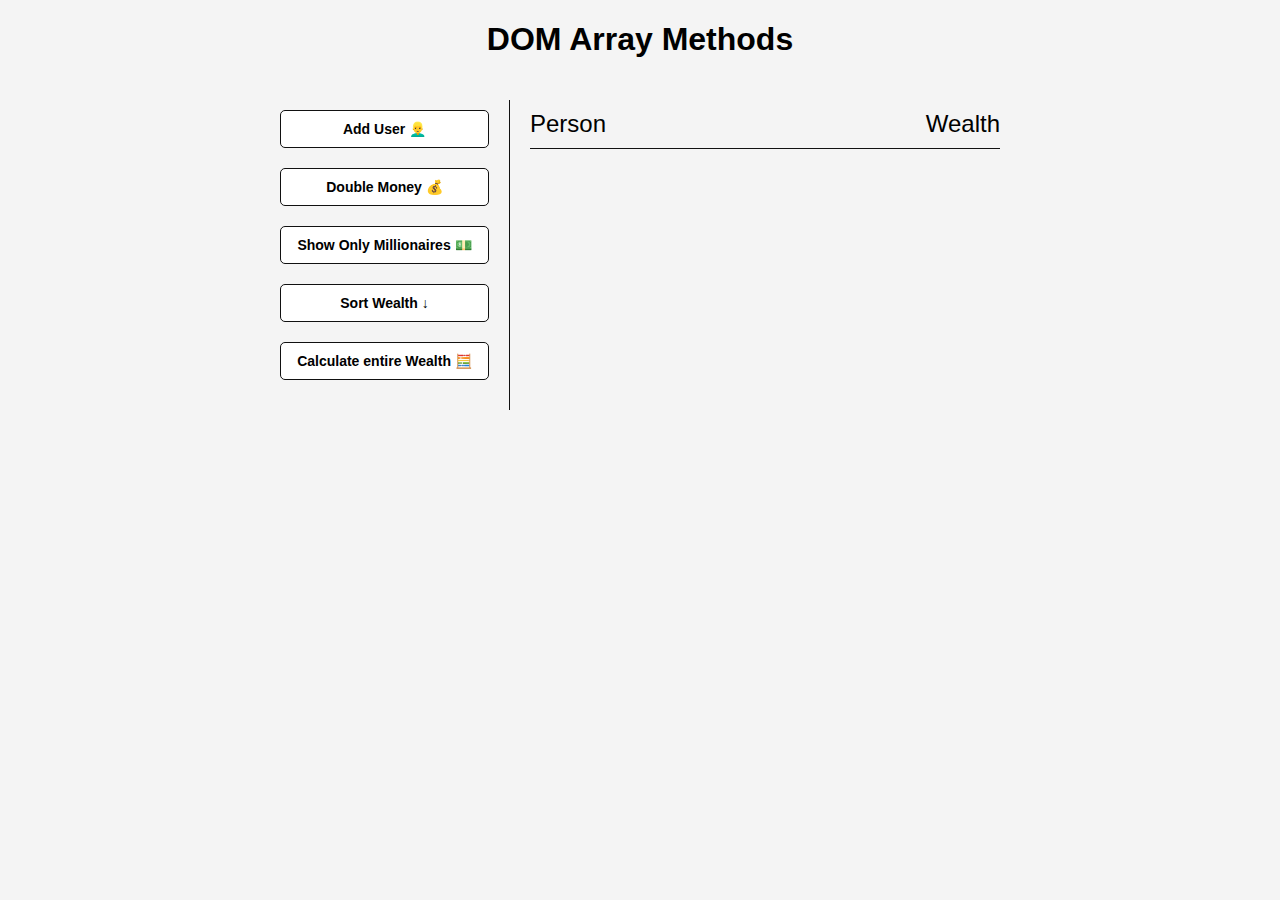
<file: dom-array-methods-advance/index.html>
<!DOCTYPE html>
<html lang="en">
  <head>
    <meta charset="UTF-8" />
    <meta name="viewport" content="width=device-width, initial-scale=1.0" />
    <meta http-equiv="X-UA-Compatible" content="ie=edge" />
    <link rel="stylesheet" href="style.css" />
    <title>DOM Array Methods</title>
  </head>
  <body>
    <h1>DOM Array Methods</h1>

    <div class="container">
      <aside>
        <button id="add-user">Add User 👱‍♂️</button>
        <button id="double">Double Money 💰</button>
        <button id="show-millionaires">Show Only Millionaires 💵</button>
        <button id="sort">Sort Wealth ↓</button>
        <button id="calculate-wealth">Calculate entire Wealth 🧮</button>
      </aside>

      <main id="main">
        <h2><strong>Person</strong> Wealth</h2>
      </main>
    </div>
    <script src="currency.js"></script>
    <script src="user.js"></script>
    <script src="DOM.js"></script>
    <script src="Observer.js"></script>
    <script src="script.js"></script>
  </body>
</html>
</file>
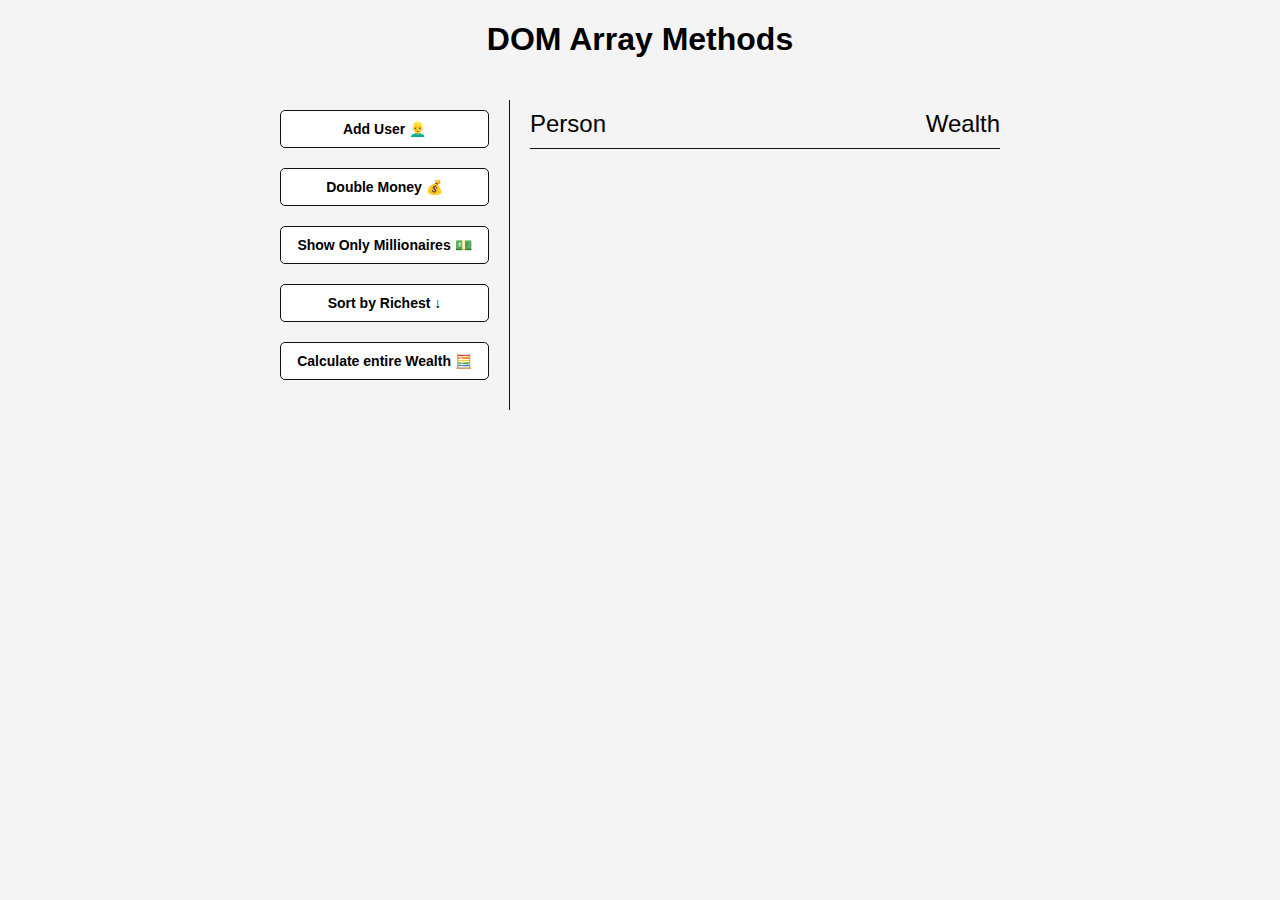
<file: dom-array-methods/index.html>
<!DOCTYPE html>
<html lang="en">
  <head>
    <meta charset="UTF-8" />
    <meta name="viewport" content="width=device-width, initial-scale=1.0" />
    <meta http-equiv="X-UA-Compatible" content="ie=edge" />
    <link rel="stylesheet" href="style.css" />
    <title>DOM Array Methods</title>
  </head>
  <body>
    <h1>DOM Array Methods</h1>

    <div class="container">
      <aside>
        <button id="add-user">Add User 👱‍♂️</button>
        <button id="double">Double Money 💰</button>
        <button id="show-millionaires">Show Only Millionaires 💵</button>
        <button id="sort">Sort by Richest ↓</button>
        <button id="calculate-wealth">Calculate entire Wealth 🧮</button>
      </aside>

      <main id="main">
        <h2><strong>Person</strong> Wealth</h2>
      </main>
    </div>

    <script src="script.js"></script>
  </body>
</html>
</file>
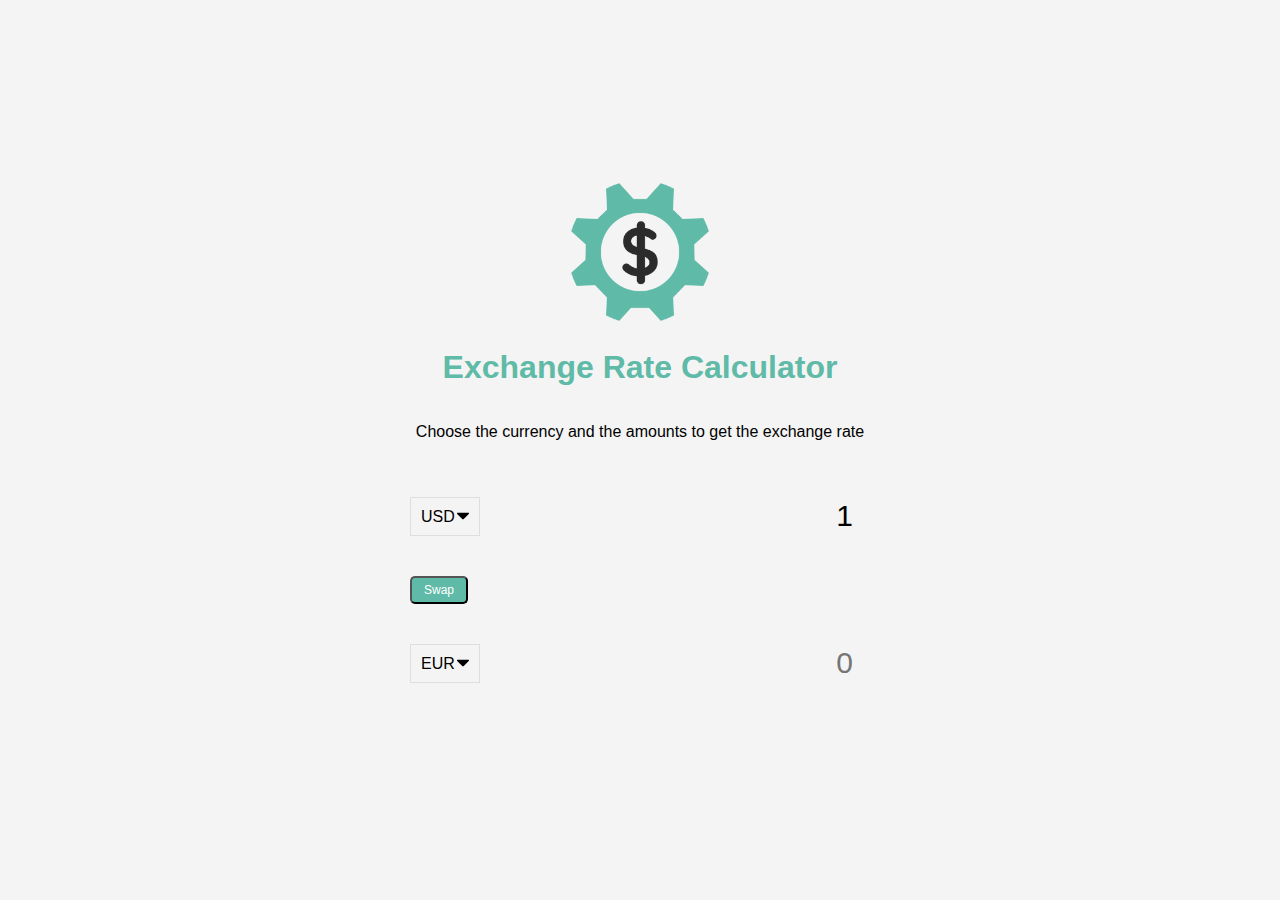
<file: exchange-rate/index.html>
<!DOCTYPE html>
<html lang="en">

<head>
  <meta charset="UTF-8" />
  <meta name="viewport" content="width=device-width, initial-scale=1.0" />
  <meta http-equiv="X-UA-Compatible" content="ie=edge" />
  <title>Exchange Rate Calculator</title>
  <link rel="stylesheet" href="style.css" />
</head>

<body>
  <img src="img/money.png" alt="" class="money-img" />
  <h1>Exchange Rate Calculator</h1>
  <p>Choose the currency and the amounts to get the exchange rate</p>

  <div class="container">
    <div class="currency">
      <select id="currency-one">
        <option value="AED">AED</option>
        <option value="ARS">ARS</option>
        <option value="AUD">AUD</option>
        <option value="BGN">BGN</option>
        <option value="BRL">BRL</option>
        <option value="BSD">BSD</option>
        <option value="CAD">CAD</option>
        <option value="CHF">CHF</option>
        <option value="CLP">CLP</option>
        <option value="CNY">CNY</option>
        <option value="COP">COP</option>
        <option value="CZK">CZK</option>
        <option value="DKK">DKK</option>
        <option value="DOP">DOP</option>
        <option value="EGP">EGP</option>
        <option value="EUR">EUR</option>
        <option value="FJD">FJD</option>
        <option value="GBP">GBP</option>
        <option value="GTQ">GTQ</option>
        <option value="HKD">HKD</option>
        <option value="HRK">HRK</option>
        <option value="HUF">HUF</option>
        <option value="IDR">IDR</option>
        <option value="ILS">ILS</option>
        <option value="INR">INR</option>
        <option value="ISK">ISK</option>
        <option value="JPY">JPY</option>
        <option value="KRW">KRW</option>
        <option value="KZT">KZT</option>
        <option value="MXN">MXN</option>
        <option value="MYR">MYR</option>
        <option value="NOK">NOK</option>
        <option value="NZD">NZD</option>
        <option value="PAB">PAB</option>
        <option value="PEN">PEN</option>
        <option value="PHP">PHP</option>
        <option value="PKR">PKR</option>
        <option value="PLN">PLN</option>
        <option value="PYG">PYG</option>
        <option value="RON">RON</option>
        <option value="RUB">RUB</option>
        <option value="SAR">SAR</option>
        <option value="SEK">SEK</option>
        <option value="SGD">SGD</option>
        <option value="THB">THB</option>
        <option value="TRY">TRY</option>
        <option value="TWD">TWD</option>
        <option value="UAH">UAH</option>
        <option value="USD" selected>USD</option>
        <option value="UYU">UYU</option>
        <option value="VND">VND</option>
        <option value="ZAR">ZAR</option>
      </select>
      <input type="number" id="amount-one" placeholder="0" value="1" />
    </div>

    <div class="swap-rate-container">
      <button class="btn" id="swap">
        Swap
      </button>
      <div class="rate" id="rate"></div>
    </div>

    <div class="currency">
      <select id="currency-two">
        <option value="AED">AED</option>
        <option value="ARS">ARS</option>
        <option value="AUD">AUD</option>
        <option value="BGN">BGN</option>
        <option value="BRL">BRL</option>
        <option value="BSD">BSD</option>
        <option value="CAD">CAD</option>
        <option value="CHF">CHF</option>
        <option value="CLP">CLP</option>
        <option value="CNY">CNY</option>
        <option value="COP">COP</option>
        <option value="CZK">CZK</option>
        <option value="DKK">DKK</option>
        <option value="DOP">DOP</option>
        <option value="EGP">EGP</option>
        <option value="EUR" selected>EUR</option>
        <option value="FJD">FJD</option>
        <option value="GBP">GBP</option>
        <option value="GTQ">GTQ</option>
        <option value="HKD">HKD</option>
        <option value="HRK">HRK</option>
        <option value="HUF">HUF</option>
        <option value="IDR">IDR</option>
        <option value="ILS">ILS</option>
        <option value="INR">INR</option>
        <option value="ISK">ISK</option>
        <option value="JPY">JPY</option>
        <option value="KRW">KRW</option>
        <option value="KZT">KZT</option>
        <option value="MXN">MXN</option>
        <option value="MYR">MYR</option>
        <option value="NOK">NOK</option>
        <option value="NZD">NZD</option>
        <option value="PAB">PAB</option>
        <option value="PEN">PEN</option>
        <option value="PHP">PHP</option>
        <option value="PKR">PKR</option>
        <option value="PLN">PLN</option>
        <option value="PYG">PYG</option>
        <option value="RON">RON</option>
        <option value="RUB">RUB</option>
        <option value="SAR">SAR</option>
        <option value="SEK">SEK</option>
        <option value="SGD">SGD</option>
        <option value="THB">THB</option>
        <option value="TRY">TRY</option>
        <option value="TWD">TWD</option>
        <option value="UAH">UAH</option>
        <option value="USD">USD</option>
        <option value="UYU">UYU</option>
        <option value="VND">VND</option>
        <option value="ZAR">ZAR</option>
      </select>
      <input type="number" id="amount-two" placeholder="0" />
    </div>
  </div>

  <script src="script.js"></script>
</body>

</html>
</file>
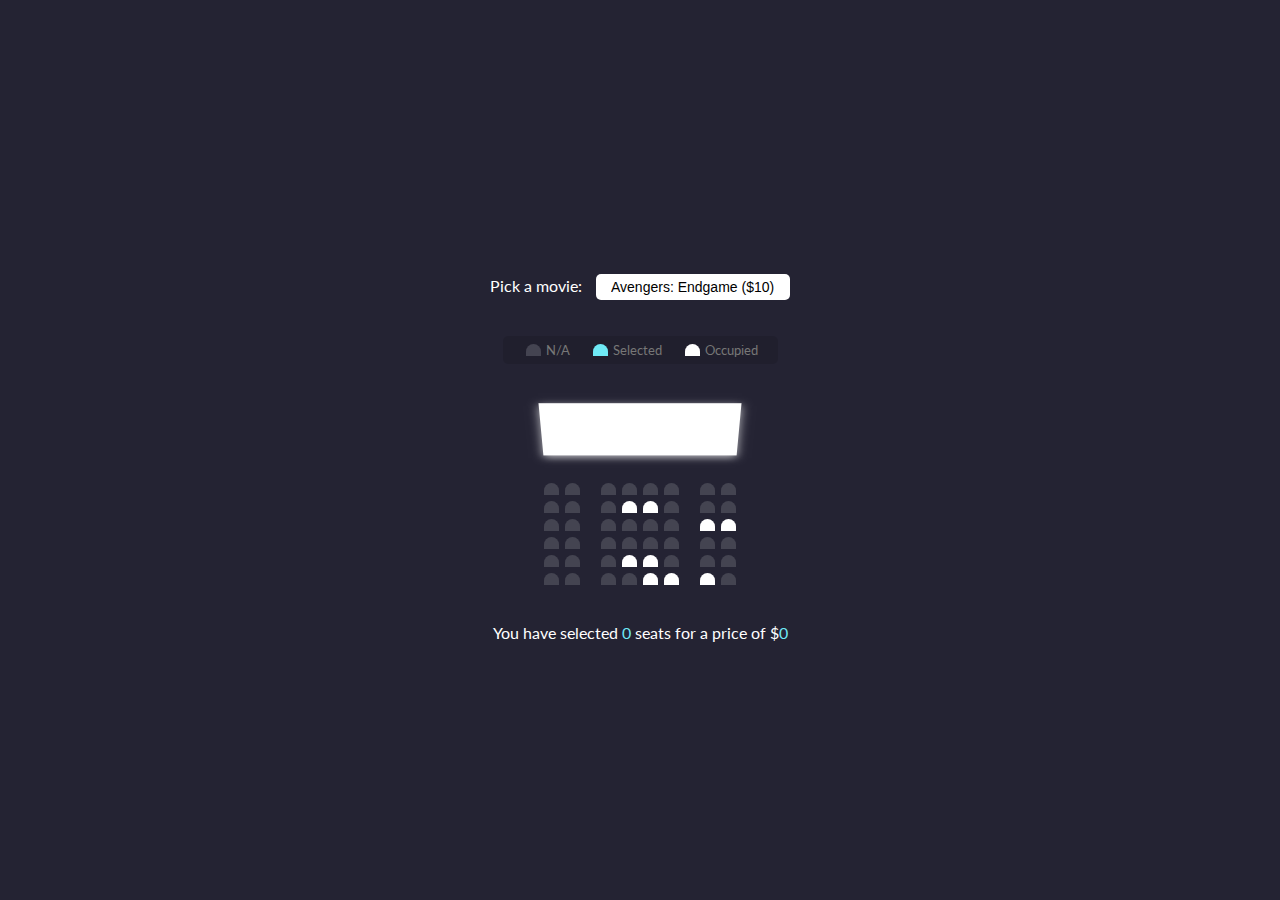
<file: movie-seat-booking/index.html>
<!DOCTYPE html>
<html lang="en">

<head>
  <meta charset="UTF-8" />
  <meta name="viewport" content="width=device-width, initial-scale=1.0" />
  <meta http-equiv="X-UA-Compatible" content="ie=edge" />
  <link rel="stylesheet" href="style.css" />
  <title>Movie Seat Booking</title>
</head>

<body>
  <div class="movie-container">
    <label>Pick a movie:</label>
    <select id="movie">
      <option value="10">Avengers: Endgame ($10)</option>
      <option value="12">Joker ($12)</option>
      <option value="8">Toy Story 4 ($8)</option>
      <option value="9">The Lion King ($9)</option>
    </select>
  </div>

  <ul class="showcase">
    <li>
      <div class="seat"></div>
      <small>N/A</small>
    </li>
    <li>
      <div class="seat selected"></div>
      <small>Selected</small>
    </li>
    <li>
      <div class="seat occupied"></div>
      <small>Occupied</small>
    </li>
  </ul>

  <div class="container">
    <div class="screen"></div>

    <div class="row">
      <div class="seat"></div>
      <div class="seat"></div>
      <div class="seat"></div>
      <div class="seat"></div>
      <div class="seat"></div>
      <div class="seat"></div>
      <div class="seat"></div>
      <div class="seat"></div>
    </div>
    <div class="row">
      <div class="seat"></div>
      <div class="seat"></div>
      <div class="seat"></div>
      <div class="seat occupied"></div>
      <div class="seat occupied"></div>
      <div class="seat"></div>
      <div class="seat"></div>
      <div class="seat"></div>
    </div>
    <div class="row">
      <div class="seat"></div>
      <div class="seat"></div>
      <div class="seat"></div>
      <div class="seat"></div>
      <div class="seat"></div>
      <div class="seat"></div>
      <div class="seat occupied"></div>
      <div class="seat occupied"></div>
    </div>
    <div class="row">
      <div class="seat"></div>
      <div class="seat"></div>
      <div class="seat"></div>
      <div class="seat"></div>
      <div class="seat"></div>
      <div class="seat"></div>
      <div class="seat"></div>
      <div class="seat"></div>
    </div>
    <div class="row">
      <div class="seat"></div>
      <div class="seat"></div>
      <div class="seat"></div>
      <div class="seat occupied"></div>
      <div class="seat occupied"></div>
      <div class="seat"></div>
      <div class="seat"></div>
      <div class="seat"></div>
    </div>
    <div class="row">
      <div class="seat"></div>
      <div class="seat"></div>
      <div class="seat"></div>
      <div class="seat"></div>
      <div class="seat occupied"></div>
      <div class="seat occupied"></div>
      <div class="seat occupied"></div>
      <div class="seat"></div>
    </div>
  </div>

  <p class="text">
    You have selected <span id="count">0</span> seats for a price of $<span id="total">0</span>
  </p>
  <script src="observer.js"></script>
  <script src="script.js"></script>
</body>

</html>
</file>
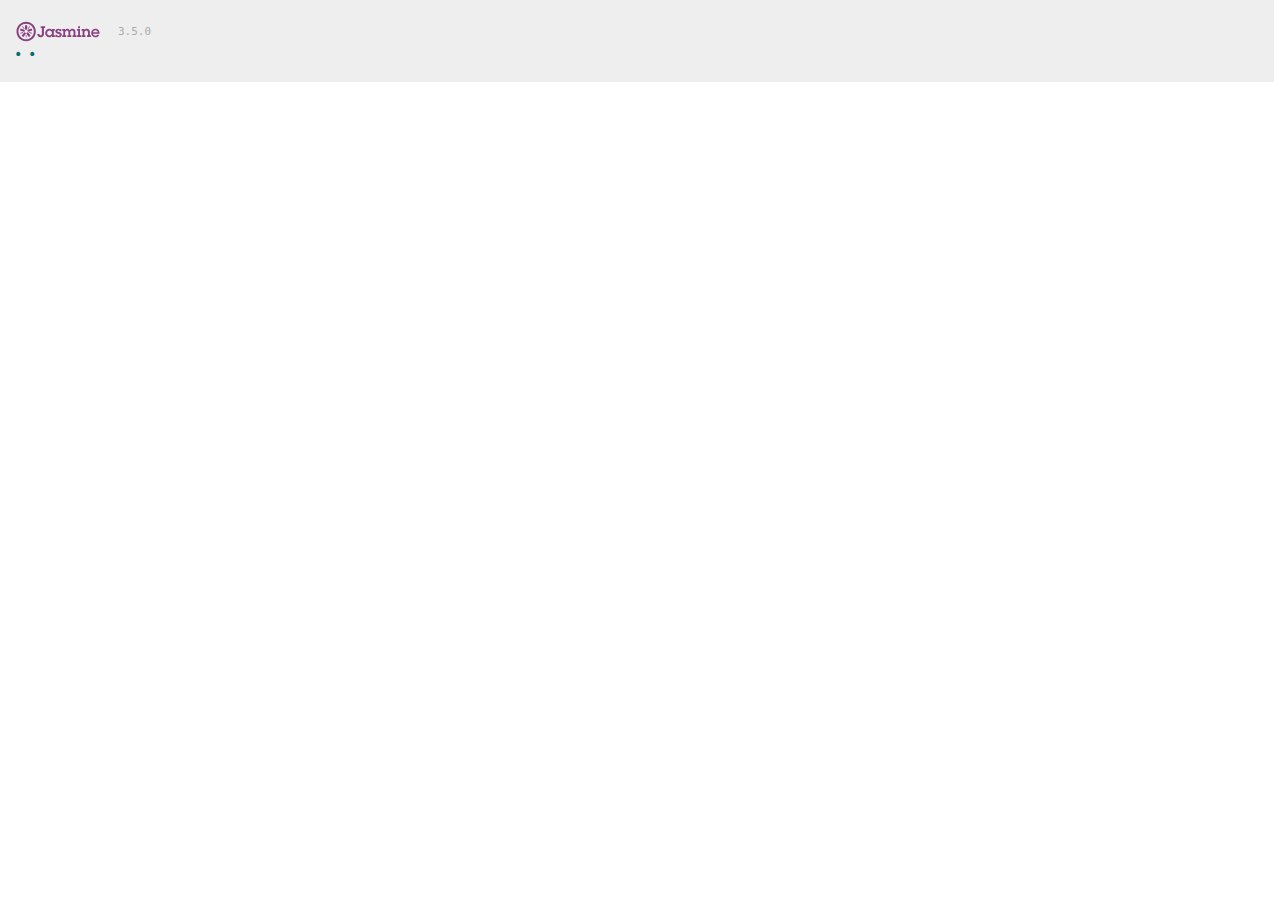
<file: dom-array-methods-advance/specRunner.html>
<!DOCTYPE html>
<html lang="en">
  <head>
    <meta charset="UTF-8" />
    <meta name="viewport" content="width=device-width, initial-scale=1.0" />
    <title>Test Runner</title>
    <link
      rel="shortcut icon"
      type="image/png"
      href="libs/jasmine/jasmine_favicon.png"
    />
    <link rel="stylesheet" type="text/css" href="libs/jasmine/jasmine.css" />
  </head>
  <body>
    <div class="container" style="display: none;">
      <aside>
        <button id="add-user"></button>
        <button id="double"></button>
        <button id="show-millionaires"></button>
        <button id="sort"></button>
        <button id="calculate-wealth"></button>
      </aside>

      <main id="main"></main>
    </div>
    <script type="text/javascript" src="libs/jasmine/jasmine.js"></script>
    <script type="text/javascript" src="libs/jasmine/jasmine-html.js"></script>
    <script type="text/javascript" src="libs/jasmine/boot.js"></script>
    <!-- test currency module -->
    <script src="currency.js"></script>
    <script src="currency.spec.js"></script>
    <!-- test Observer module -->
    <script src="Observer.js"></script>
    <script src="Observer.spec.js"></script>
    <!-- test DOM module -->
    <script src="DOM.js"></script>
    <script src="DOM.spec.js"></script>
    <!-- test user module -->
    <script src="user.js"></script>
    <script src="user.spec.js"></script>
     <!-- test script module -->
     <script src="script.js"></script>
     <script src="script.spec.js"></script>
  </body>
</html>
</file>
<file: dom-array-methods-advance/style.css>
* {
  box-sizing: border-box;
}

body {
  background: #f4f4f4;
  font-family: Arial, Helvetica, sans-serif;
  display: flex;
  flex-direction: column;
  align-items: center;
  min-height: 100vh;
  margin: 0;
}

.container {
  display: flex;
  padding: 20px;
  margin: 0 auto;
  max-width: 100%;
  width: 800px;
}

aside {
  padding: 10px 20px;
  width: 250px;
  border-right: 1px solid #111;
}

button {
  cursor: pointer;
  background-color: #fff;
  border: solid 1px #111;
  border-radius: 5px;
  display: block;
  width: 100%;
  padding: 10px;
  margin-bottom: 20px;
  font-weight: bold;
  font-size: 14px;
}

main {
  flex: 1;
  padding: 10px 20px;
}

h2 {
  border-bottom: 1px solid #111;
  padding-bottom: 10px;
  display: flex;
  justify-content: space-between;
  font-weight: 300;
  margin: 0 0 20px;
}

h3 {
  background-color: #fff;
  border-bottom: 1px solid #111;
  padding: 10px;
  display: flex;
  justify-content: space-between;
  font-weight: 300;
  margin: 20px 0 0;
}

.person {
  display: flex;
  justify-content: space-between;
  font-size: 20px;
  margin-bottom: 10px;
}
</file>
<file: dom-array-methods/style.css>
* {
  box-sizing: border-box;
}

body {
  background: #f4f4f4;
  font-family: Arial, Helvetica, sans-serif;
  display: flex;
  flex-direction: column;
  align-items: center;
  min-height: 100vh;
  margin: 0;
}

.container {
  display: flex;
  padding: 20px;
  margin: 0 auto;
  max-width: 100%;
  width: 800px;
}

aside {
  padding: 10px 20px;
  width: 250px;
  border-right: 1px solid #111;
}

button {
  cursor: pointer;
  background-color: #fff;
  border: solid 1px #111;
  border-radius: 5px;
  display: block;
  width: 100%;
  padding: 10px;
  margin-bottom: 20px;
  font-weight: bold;
  font-size: 14px;
}

main {
  flex: 1;
  padding: 10px 20px;
}

h2 {
  border-bottom: 1px solid #111;
  padding-bottom: 10px;
  display: flex;
  justify-content: space-between;
  font-weight: 300;
  margin: 0 0 20px;
}

h3 {
  background-color: #fff;
  border-bottom: 1px solid #111;
  padding: 10px;
  display: flex;
  justify-content: space-between;
  font-weight: 300;
  margin: 20px 0 0;
}

.person {
  display: flex;
  justify-content: space-between;
  font-size: 20px;
  margin-bottom: 10px;
}
</file>
<file: exchange-rate/style.css>
:root {
  --primary-color: #5fbaa7;
}

* {
  box-sizing: border-box;
}

body {
  background-color: #f4f4f4;
  font-family: Arial, Helvetica, sans-serif;
  display: flex;
  flex-direction: column;
  align-items: center;
  justify-content: center;
  height: 100vh;
  margin: 0;
  padding: 20px;
}

h1 {
  color: var(--primary-color);
}

p {
  text-align: center;
}

.btn {
  color: #fff;
  background: var(--primary-color);
  cursor: pointer;
  border-radius: 5px;
  font-size: 12px;
  padding: 5px 12px;
}

.money-img {
  width: 150px;
}

.currency {
  padding: 40px 0;
  display: flex;
  align-items: center;
  justify-content: space-between;
}

.currency select {
  padding: 10px 20px 10px 10px;
  -moz-appearance: none;
  -webkit-appearance: none;
  appearance: none;
  border: 1px solid #dedede;
  font-size: 16px;
  background: transparent;
  background-image: url('data:image/svg+xml;charset=US-ASCII,%3Csvg%20xmlns%3D%22http%3A%2F%2Fwww.w3.org%2F2000%2Fsvg%22%20width%3D%22292.4%22%20height%3D%22292.4%22%3E%3Cpath%20fill%3D%22%20000002%22%20d%3D%22M287%2069.4a17.6%2017.6%200%200%200-13-5.4H18.4c-5%200-9.3%201.8-12.9%205.4A17.6%2017.6%200%200%200%200%2082.2c0%205%201.8%209.3%205.4%2012.9l128%20127.9c3.6%203.6%207.8%205.4%2012.8%205.4s9.2-1.8%2012.8-5.4L287%2095c3.5-3.5%205.4-7.8%205.4-12.8%200-5-1.9-9.2-5.5-12.8z%22%2F%3E%3C%2Fsvg%3E');
  background-position: right 10px top 50%, 0, 0;
  background-size: 12px auto, 100%;
  background-repeat: no-repeat;
}

.currency input {
  border: 0;
  background: transparent;
  font-size: 30px;
  text-align: right;
}

.swap-rate-container {
  display: flex;
  align-items: center;
  justify-content: space-between;
}

.rate {
  color: var(--primary-color);
  font-size: 14px;
  padding: 0 10px;
}

select:focus,
input:focus,
button:focus {
  outline: 0;
}

@media (max-width: 600px) {
  .currency input {
    width: 200px;
  }
}
</file>
<file: movie-seat-booking/style.css>
@import url('https://fonts.googleapis.com/css?family=Lato&display=swap');

* {
  box-sizing: border-box;
}

body {
  background-color: #242333;
  color: #fff;
  display: flex;
  flex-direction: column;
  align-items: center;
  justify-content: center;
  height: 100vh;
  font-family: 'Lato', sans-serif;
  margin: 0;
}

.movie-container {
  margin: 20px 0;
}

.movie-container select {
  background-color: #fff;
  border: 0;
  border-radius: 5px;
  font-size: 14px;
  margin-left: 10px;
  padding: 5px 15px 5px 15px;
  -moz-appearance: none;
  -webkit-appearance: none;
  appearance: none;
}

.container {
  /* The perspective property is used to give a 3D-positioned element some perspective. Here is will affect the movie screen. */
  perspective: 1000px;
  margin-bottom: 30px;
}

.seat {
  background-color: #444451;
  height: 12px;
  width: 15px;
  margin: 3px;
  border-top-left-radius: 10px;
  border-top-right-radius: 10px;
}

.seat.selected {
  background-color: #6feaf6;
}

.seat.occupied {
  background-color: #fff;
}

.seat:nth-of-type(2) {
  margin-right: 18px;
}

.seat:nth-last-of-type(2) {
  margin-left: 18px;
}

.seat:not(.occupied):hover {
  cursor: pointer;
  /* Scale seat elements */
  transform: scale(1.2);
}

.showcase .seat:not(.occupied):hover {
  cursor: default;
  transform: scale(1);
}

.showcase {
  background: rgba(0, 0, 0, 0.1);
  padding: 5px 10px;
  border-radius: 5px;
  color: #777;
  list-style-type: none;
  display: flex;
  justify-content: space-between;
}

.showcase li {
  display: flex;
  align-items: center;
  justify-content: center;
  margin: 0 10px;
}

.showcase li small {
  margin-left: 2px;
}

.row {
  display: flex;
}

.screen {
  background-color: #fff;
  height: 70px;
  width: 100%;
  margin: 15px 0;
  /* Rotate screen elements */
  transform: rotateX(-45deg);
  box-shadow: 0 3px 10px rgba(255, 255, 255, 0.7);
}

p.text {
  margin: 5px 0;
}

p.text span {
  color: #6feaf6;
}
</file>
<file: dom-array-methods-advance/libs/jasmine/jasmine.css>
@charset "UTF-8";
body { overflow-y: scroll; }

.jasmine_html-reporter { width: 100%; background-color: #eee; padding: 5px; margin: -8px; font-size: 11px; font-family: Monaco, "Lucida Console", monospace; line-height: 14px; color: #333; }

.jasmine_html-reporter a { text-decoration: none; }

.jasmine_html-reporter a:hover { text-decoration: underline; }

.jasmine_html-reporter p, .jasmine_html-reporter h1, .jasmine_html-reporter h2, .jasmine_html-reporter h3, .jasmine_html-reporter h4, .jasmine_html-reporter h5, .jasmine_html-reporter h6 { margin: 0; line-height: 14px; }

.jasmine_html-reporter .jasmine-banner, .jasmine_html-reporter .jasmine-symbol-summary, .jasmine_html-reporter .jasmine-summary, .jasmine_html-reporter .jasmine-result-message, .jasmine_html-reporter .jasmine-spec .jasmine-description, .jasmine_html-reporter .jasmine-spec-detail .jasmine-description, .jasmine_html-reporter .jasmine-alert .jasmine-bar, .jasmine_html-reporter .jasmine-stack-trace { padding-left: 9px; padding-right: 9px; }

.jasmine_html-reporter .jasmine-banner { position: relative; }

.jasmine_html-reporter .jasmine-banner .jasmine-title { background: url("[data-uri]") no-repeat; background: url("[data-uri]") no-repeat, none; -moz-background-size: 100%; -o-background-size: 100%; -webkit-background-size: 100%; background-size: 100%; display: block; float: left; width: 90px; height: 25px; }

.jasmine_html-reporter .jasmine-banner .jasmine-version { margin-left: 14px; position: relative; top: 6px; }

.jasmine_html-reporter #jasmine_content { position: fixed; right: 100%; }

.jasmine_html-reporter .jasmine-version { color: #aaa; }

.jasmine_html-reporter .jasmine-banner { margin-top: 14px; }

.jasmine_html-reporter .jasmine-duration { color: #fff; float: right; line-height: 28px; padding-right: 9px; }

.jasmine_html-reporter .jasmine-symbol-summary { overflow: hidden; margin: 14px 0; }

.jasmine_html-reporter .jasmine-symbol-summary li { display: inline-block; height: 10px; width: 14px; font-size: 16px; }

.jasmine_html-reporter .jasmine-symbol-summary li.jasmine-passed { font-size: 14px; }

.jasmine_html-reporter .jasmine-symbol-summary li.jasmine-passed:before { color: #007069; content: "•"; }

.jasmine_html-reporter .jasmine-symbol-summary li.jasmine-failed { line-height: 9px; }

.jasmine_html-reporter .jasmine-symbol-summary li.jasmine-failed:before { color: #ca3a11; content: "×"; font-weight: bold; margin-left: -1px; }

.jasmine_html-reporter .jasmine-symbol-summary li.jasmine-excluded { font-size: 14px; }

.jasmine_html-reporter .jasmine-symbol-summary li.jasmine-excluded:before { color: #bababa; content: "•"; }

.jasmine_html-reporter .jasmine-symbol-summary li.jasmine-excluded-no-display { font-size: 14px; display: none; }

.jasmine_html-reporter .jasmine-symbol-summary li.jasmine-pending { line-height: 17px; }

.jasmine_html-reporter .jasmine-symbol-summary li.jasmine-pending:before { color: #ba9d37; content: "*"; }

.jasmine_html-reporter .jasmine-symbol-summary li.jasmine-empty { font-size: 14px; }

.jasmine_html-reporter .jasmine-symbol-summary li.jasmine-empty:before { color: #ba9d37; content: "•"; }

.jasmine_html-reporter .jasmine-run-options { float: right; margin-right: 5px; border: 1px solid #8a4182; color: #8a4182; position: relative; line-height: 20px; }

.jasmine_html-reporter .jasmine-run-options .jasmine-trigger { cursor: pointer; padding: 8px 16px; }

.jasmine_html-reporter .jasmine-run-options .jasmine-payload { position: absolute; display: none; right: -1px; border: 1px solid #8a4182; background-color: #eee; white-space: nowrap; padding: 4px 8px; }

.jasmine_html-reporter .jasmine-run-options .jasmine-payload.jasmine-open { display: block; }

.jasmine_html-reporter .jasmine-bar { line-height: 28px; font-size: 14px; display: block; color: #eee; }

.jasmine_html-reporter .jasmine-bar.jasmine-failed, .jasmine_html-reporter .jasmine-bar.jasmine-errored { background-color: #ca3a11; border-bottom: 1px solid #eee; }

.jasmine_html-reporter .jasmine-bar.jasmine-passed { background-color: #007069; }

.jasmine_html-reporter .jasmine-bar.jasmine-incomplete { background-color: #bababa; }

.jasmine_html-reporter .jasmine-bar.jasmine-skipped { background-color: #bababa; }

.jasmine_html-reporter .jasmine-bar.jasmine-warning { background-color: #ba9d37; color: #333; }

.jasmine_html-reporter .jasmine-bar.jasmine-menu { background-color: #fff; color: #aaa; }

.jasmine_html-reporter .jasmine-bar.jasmine-menu a { color: #333; }

.jasmine_html-reporter .jasmine-bar a { color: white; }

.jasmine_html-reporter.jasmine-spec-list .jasmine-bar.jasmine-menu.jasmine-failure-list, .jasmine_html-reporter.jasmine-spec-list .jasmine-results .jasmine-failures { display: none; }

.jasmine_html-reporter.jasmine-failure-list .jasmine-bar.jasmine-menu.jasmine-spec-list, .jasmine_html-reporter.jasmine-failure-list .jasmine-summary { display: none; }

.jasmine_html-reporter .jasmine-results { margin-top: 14px; }

.jasmine_html-reporter .jasmine-summary { margin-top: 14px; }

.jasmine_html-reporter .jasmine-summary ul { list-style-type: none; margin-left: 14px; padding-top: 0; padding-left: 0; }

.jasmine_html-reporter .jasmine-summary ul.jasmine-suite { margin-top: 7px; margin-bottom: 7px; }

.jasmine_html-reporter .jasmine-summary li.jasmine-passed a { color: #007069; }

.jasmine_html-reporter .jasmine-summary li.jasmine-failed a { color: #ca3a11; }

.jasmine_html-reporter .jasmine-summary li.jasmine-empty a { color: #ba9d37; }

.jasmine_html-reporter .jasmine-summary li.jasmine-pending a { color: #ba9d37; }

.jasmine_html-reporter .jasmine-summary li.jasmine-excluded a { color: #bababa; }

.jasmine_html-reporter .jasmine-specs li.jasmine-passed a:before { content: "• "; }

.jasmine_html-reporter .jasmine-specs li.jasmine-failed a:before { content: "× "; }

.jasmine_html-reporter .jasmine-specs li.jasmine-empty a:before { content: "* "; }

.jasmine_html-reporter .jasmine-specs li.jasmine-pending a:before { content: "• "; }

.jasmine_html-reporter .jasmine-specs li.jasmine-excluded a:before { content: "• "; }

.jasmine_html-reporter .jasmine-description + .jasmine-suite { margin-top: 0; }

.jasmine_html-reporter .jasmine-suite { margin-top: 14px; }

.jasmine_html-reporter .jasmine-suite a { color: #333; }

.jasmine_html-reporter .jasmine-failures .jasmine-spec-detail { margin-bottom: 28px; }

.jasmine_html-reporter .jasmine-failures .jasmine-spec-detail .jasmine-description { background-color: #ca3a11; color: white; }

.jasmine_html-reporter .jasmine-failures .jasmine-spec-detail .jasmine-description a { color: white; }

.jasmine_html-reporter .jasmine-result-message { padding-top: 14px; color: #333; white-space: pre-wrap; }

.jasmine_html-reporter .jasmine-result-message span.jasmine-result { display: block; }

.jasmine_html-reporter .jasmine-stack-trace { margin: 5px 0 0 0; max-height: 224px; overflow: auto; line-height: 18px; color: #666; border: 1px solid #ddd; background: white; white-space: pre; }
</file>
